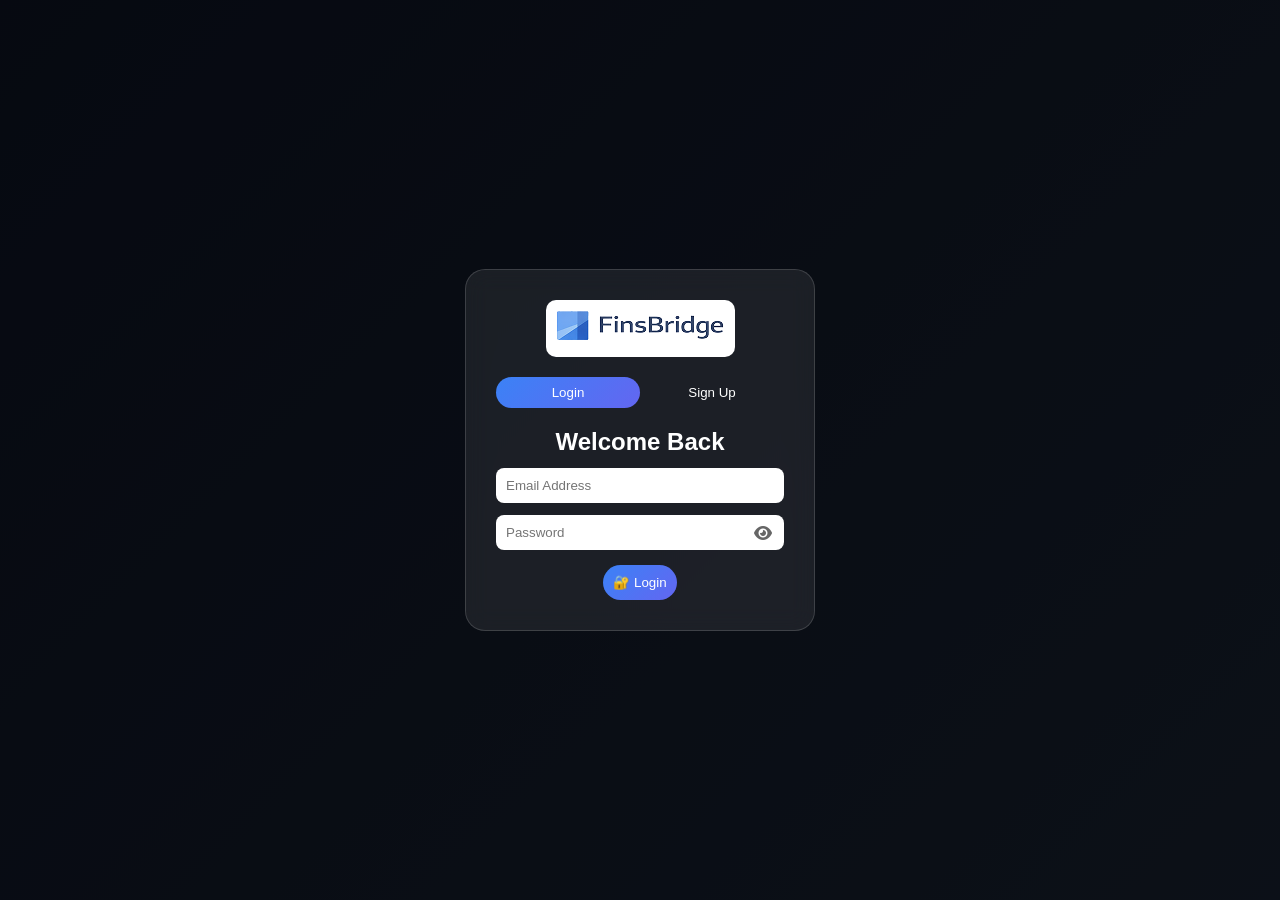
<file: auth.html>
<!DOCTYPE html>
<html lang="en">

<head>
    <meta charset="UTF-8">
    <meta name="viewport" content="width=device-width, initial-scale=1.0">
    <title>Login</title>
    <link rel="shortcut icon" href="images/logo.png" type="image/x-icon">
    <link rel="stylesheet" href="style.css">
    <link rel="stylesheet" href="auth.css">
    <link rel="stylesheet" href="https://cdnjs.cloudflare.com/ajax/libs/font-awesome/6.5.0/css/all.min.css">
    <script src="https://cdnjs.cloudflare.com/ajax/libs/jquery/3.7.1/jquery.min.js"></script>
    <style>
        .input-box {
            position: relative;
        }

        .toggle-password {
            position: absolute;
            right: 12px;
            top: 63%;
            transform: translateY(-50%);
            cursor: pointer;
            color: #666;
        }
    </style>
</head>

<body>
    <section class="auth">

        <div class="auth-box">
            <div class="logo"><a href="/"><img src="images/logo.png" alt=""></a></div>
            <!-- Toggle -->
            <div class="auth-toggle">
                <button class="toggle-btn active" data-form="login">Login</button>
                <button class="toggle-btn" data-form="signup">Sign Up</button>
            </div>

            <!-- Login Form -->
            <form id="loginForm" class="auth-form active">
                <h2>Welcome Back</h2>

                <input type="email" placeholder="Email Address" required>
                <div class="input-box" style="position: relative;">
                    <input type="password" placeholder="Password" required>
                    <i class="fa-solid fa-eye toggle-password"></i>
                </div>

                <button type="submit">🔐 Login</button>
                <p class="error-msg">❌ Invalid credentials</p>
                <div class="success-msg">✅ Login success!</div>
            </form>

            <!-- Signup Form -->
            <form id="signupForm" class="auth-form">
                <h2>Create Account</h2>

                <input type="text" placeholder="Full Name" required>
                <input type="email" placeholder="Email Address" required>
                <input type="tel" id="signupPhone" maxlength="10" placeholder="Phone Number" required>
                <div class="input-box" style="position: relative;">
                    <input type="password" placeholder="Password" required>
                    <i class="fa-solid fa-eye toggle-password"></i>
                </div>

                <button type="submit">🚀 Sign Up</button>
                <div class="success-msg signup-success">✅ Successfully submitted!</div>
            </form>

            <!-- Success -->

        </div>

    </section>
    <script src="script.js"></script>
    <script>
        document.getElementById("signupPhone").addEventListener("input", function () {
            this.value = this.value.replace(/[^0-9]/g, "");
        });

    </script>

</body>

</html>
</file>
<file: style.css>
*{
    margin: 0;
    padding: 0;
    box-sizing: border-box;
}
body {
    margin: 0;
    font-family: 'Segoe UI', sans-serif;
    background: linear-gradient(135deg, #0f172a, #1e293b);
}

/* HEADER */
.glass-header {
    position: fixed;
    top: 20px;
    width: 100%;
    display: flex;
    flex-direction: column;
    align-items: center;
    z-index: 1000;
}

/* GLASS NAV */
.nav-wrapper {
    display: flex;
    align-items: center;
    gap: 20px;
    padding: 12px 25px;
    border-radius: 50px;
    width: 85%;
    background: rgba(30, 41, 59, 0.411);
    backdrop-filter: blur(12px);
    border: 1px solid rgba(255, 255, 255, 0.15);
    box-shadow: 0 8px 30px rgba(0, 0, 0, 0.3);

    animation: fadeDown 0.6s ease;
}

/* LOGO */
.nav-logo a {
    background: #ffffff;
}

/* LINKS */
.nav-left,
.nav-right {
    display: flex;
    gap: 15px;
    flex: 0 1 33%;
    max-width: 33%;
    justify-content: space-around;
}

.nav-wrapper a {
    color: #ffffff;
    text-decoration: none;
    position: relative;
    display: flex;
    justify-content: center;
    align-items: center;
}

/* ICON ANIMATION */
.nav-wrapper a span {
    transition: transform 0.3s ease;
}

.nav-wrapper a:hover span {
    transform: scale(1.2) translateY(-2px);
}

/* TOOLTIP */
.nav-wrapper a small {
    position: absolute;
    bottom: -18px;
    font-size: 10px;
    /* opacity: 0; */
    transition: 0.3s;
}

.nav-wrapper a:hover small {
    opacity: 1;
}

/* CTA */
.nav-cta {
    display: flex;
    gap: 10px;
}

.login {
    padding: 6px 12px;
    border-radius: 20px;
    border: 1px solid rgba(255, 255, 255, 0.3);
}

.demo {
    padding: 6px 14px;
    border-radius: 20px;
    background: linear-gradient(135deg, #3b82f6, #6366f1);
    color: white;
    transition: 0.3s;
}

.demo:hover {
    transform: scale(1.08);
}

/* HAMBURGER */
.hamburger {
    display: none;
    font-size: 22px;
    color: white;
    cursor: pointer;
}

/* MOBILE MENU */
.mobile-menu {
    width: 90%;
    margin-top: 10px;
    border-radius: 20px;
    overflow: hidden;
    display: none;
    background: rgba(255, 255, 255, 0.08);
    backdrop-filter: blur(12px);

    max-height: 0;
    transition: all 0.4s ease;
}

.mobile-menu a {
    display: block;
    padding: 12px;
    color: white;
    text-decoration: none;
    border-bottom: 1px solid rgba(255, 255, 255, 0.1);
}

/* MOBILE CTA */
.mobile-cta {
    padding: 10px;
    display: flex;
    gap: 10px;
}

/* ACTIVE MENU */
.mobile-menu.active {
    max-height: 400px;
    animation: slideDown 0.4s ease;
}

/* ANIMATIONS */
@keyframes fadeDown {
    from {
        opacity: 0;
        transform: translateY(-20px);
    }

    to {
        opacity: 1;
        transform: translateY(0);
    }
}

@keyframes slideDown {
    from {
        opacity: 0;
        transform: translateY(-10px);
    }

    to {
        opacity: 1;
        transform: translateY(0);
    }
}

/* RESPONSIVE */
@media (max-width: 900px) {
    .desktop {
        display: none;
    }

    .hamburger {
        display: block;
    }

    .nav-wrapper {
        justify-content: space-between;
        width: 90%;
    }

    .mobile-menu {
        display: block;
    }
}

.nav-wrapper i {
    font-size: 16px;
    transition: all 0.3s ease;
}

/* Hover = liquid feel */
.nav-wrapper a:hover i {
    transform: scale(1.2) rotate(5deg);
    color: #60a5fa;
}

/* CTA icons */
.nav-cta i {
    font-size: 14px;
}

.hero-glass {
    display: flex;
    justify-content: center;
    align-items: center;
    padding: 120px 20px 80px;
    background: url('./images/banner.jpg') no-repeat center center/cover;
    /* min-height: 100vh; */
    text-align: center;
    z-index: 111;
    position: relative;
}

.hero-glass::after {
    position: absolute;
    content: "";
    background: linear-gradient(135deg, rgba(15, 23, 42, 0.596), rgba(30, 41, 59, 0.587));
    top: 0;
    left: 0;
    right: 0;
    height: 100%;
    text-align: center;
    z-index: -1;
}

.hero-glass::before {
    content: "";
    position: absolute;
    width: 300px;
    height: 300px;
    background: radial-gradient(circle, rgba(59, 130, 246, 0.3), transparent);
    filter: blur(80px);
    z-index: -1;
}

/* Glass Box */
.glass-box {
    max-width: 750px;
    width: 100%;
    padding: 50px 40px;
    border-radius: 20px;
    position: relative;
    background: rgba(255, 255, 255, 0.08);
    backdrop-filter: blur(15px);
    border: 1px solid rgba(255, 255, 255, 0.15);

    animation: fadeUp 0.8s ease;
}

/* Heading */
.glass-box h1 {
    font-size: 42px;
    line-height: 1.2;
    margin-bottom: 15px;
    color: #ffffff;
}

/* Paragraph */
.glass-box p {
    font-size: 16px;
    opacity: 0.8;
    line-height: 1.6;
    color: #dadada;
}

/* CTA */
.hero-cta {
    margin-top: 25px;
    display: flex;
    justify-content: center;
    gap: 12px;
    flex-wrap: wrap;
}

.hero-cta .btn {
    padding: 12px 20px;
    border-radius: 25px;
    text-decoration: none;
    font-size: 14px;
    transition: 0.3s;
}

.hero-cta .btn.primary {
    background: linear-gradient(135deg, #3b82f6, #6366f1);
    color: #fff;
}

.hero-cta .btn.secondary {
    border: 1px solid #fff;
    color: #fff;
}

/* Hover */
.hero-cta .btn:hover {
    transform: translateY(-2px) scale(1.05);
}

/* Animation */
@keyframes fadeUp {
    from {
        opacity: 0;
        transform: translateY(25px);
    }

    to {
        opacity: 1;
        transform: translateY(0);
    }
}

/* Tablet */
@media (max-width: 992px) {
    .glass-box {
        padding: 40px 25px;
    }

    .glass-box h1 {
        font-size: 34px;
    }
}

/* Mobile */
@media (max-width: 600px) {
    .hero-glass {
        padding: 100px 15px 60px;
    }

    .glass-box {
        padding: 30px 20px;
        border-radius: 16px;
        margin-top: 20px;
    }

    .glass-box h1 {
        font-size: 26px;
    }

    .glass-box p {
        font-size: 14px;
    }

    .hero-cta .btn {
        /* width: 100%; */
        text-align: center;
    }
}

.about {
    padding: 50px 20px;
    color: white;
}

/* Container */
.about-container {
    max-width: 1100px;
    margin: auto;
}

/* Header */
.about-header {
    text-align: center;
    margin-bottom: 50px;
}

.about-header h2 {
    font-size: 32px;
    margin-bottom: 10px;
}

.about-header p {
    opacity: 0.7;
}

/* Content Layout */
.about-content {
    display: flex;
    gap: 40px;
    align-items: center;
}

/* Left Text */
.about-text {
    flex: 1;
    opacity: 0.85;
    line-height: 1.6;
}

/* Cards */
.about-cards {
    flex: 1;
    display: grid;
    grid-template-columns: 1fr;
    gap: 20px;
}

/* Glass Card */
.card {
    padding: 20px;
    border-radius: 16px;

    background: rgba(255, 255, 255, 0.08);
    backdrop-filter: blur(12px);

    border: 1px solid rgba(255, 255, 255, 0.15);
    transition: 0.3s;
}

/* Icon */
.card span {
    font-size: 24px;
}

/* Hover Effect */
.card:hover {
    transform: translateY(-5px) scale(1.02);
}

/* Animation */
.card {
    animation: fadeUp 0.6s ease;
}

@keyframes fadeUp {
    from {
        opacity: 0;
        transform: translateY(20px);
    }

    to {
        opacity: 1;
        transform: translateY(0);
    }
}

@media (max-width: 900px) {
    .about-content {
        flex-direction: column;
    }
}

.features {
    padding: 50px 20px;
    color: white;
    background: linear-gradient(135deg, #1e293b, #6055ffa4);
    text-align: center;
}

/* Heading */
.features-header h2 {
    font-size: 32px;
    margin-bottom: 10px;
}

.features-header p {
    opacity: 0.7;
    margin-bottom: 50px;
}

/* Grid */
.features-grid {
    max-width: 1100px;
    margin: auto;
    display: grid;
    grid-template-columns: repeat(3, 1fr);
    gap: 25px;
}

/* Card */
.feature-card {
    padding: 25px;
    border-radius: 18px;

    background: rgba(255, 255, 255, 0.08);
    backdrop-filter: blur(12px);

    border: 1px solid rgba(255, 255, 255, 0.15);
    transition: 0.3s;
    text-align: left;
}

/* Icon */
.feature-card i {
    font-size: 22px;
    margin-bottom: 12px;
    color: #60a5fa;
}

/* Title */
.feature-card h3 {
    margin-bottom: 8px;
}

/* Text */
.feature-card p {
    opacity: 0.8;
    font-size: 14px;
    line-height: 1.5;
}

/* Hover Effect */
.feature-card:hover {
    transform: translateY(-8px) scale(1.02);
    border-color: rgba(96, 165, 250, 0.5);
}

/* Subtle animation */
.feature-card {
    animation: fadeUp 0.6s ease;
}

/* Tablet */
@media (max-width: 992px) {
    .features-grid {
        grid-template-columns: repeat(2, 1fr);
    }
}

/* Mobile */
@media (max-width: 600px) {
    .features-grid {
        grid-template-columns: 1fr;
    }

    .feature-card {
        text-align: center;
    }
}

.tech {
    padding: 50px 20px;
    text-align: center;
    color: white;
}

/* Heading */
.tech-header h2 {
    font-size: 30px;
    margin-bottom: 10px;
}

.tech-header p {
    opacity: 0.7;
    margin-bottom: 50px;
}

/* Grid */
.tech-grid {
    max-width: 900px;
    margin: auto;
    display: grid;
    grid-template-columns: repeat(3, 1fr);
    gap: 25px;
}

/* Card */
.tech-card {
    padding: 30px 20px;
    border-radius: 18px;

    background: rgba(255, 255, 255, 0.08);
    backdrop-filter: blur(12px);

    border: 1px solid rgba(255, 255, 255, 0.15);
    transition: 0.3s;
}

/* Icon */
.tech-card i {
    font-size: 28px;
    margin-bottom: 12px;
    color: #60a5fa;
}

/* Title */
.tech-card h3 {
    margin-bottom: 8px;
}

/* Text */
.tech-card p {
    opacity: 0.8;
    font-size: 14px;
}

/* Hover */
.tech-card:hover {
    transform: translateY(-8px);
    box-shadow: 0 10px 30px rgba(59, 130, 246, 0.2);
}

/* Animation */
.tech-card {
    animation: fadeUp 0.6s ease;
}

.benefits {
    padding: 50px 20px;
    text-align: center;

    color: white;
}

/* Header */
.benefits-header h2 {
    font-size: 30px;
    margin-bottom: 10px;
}

.benefits-header p {
    opacity: 0.7;
    margin-bottom: 50px;
}

/* Grid */
.benefits-grid {
    max-width: 1000px;
    margin: auto;
    display: grid;
    grid-template-columns: repeat(4, 1fr);
    gap: 20px;
}

/* Card */
.benefit-card {
    padding: 25px 20px;
    border-radius: 18px;

    background: rgba(255, 255, 255, 0.08);
    backdrop-filter: blur(12px);

    border: 1px solid rgba(255, 255, 255, 0.15);
    transition: 0.3s;
}

/* Icon */
.benefit-card i {
    font-size: 22px;
    margin-bottom: 10px;
    color: #60a5fa;
}

/* Title */
.benefit-card h3 {
    margin-bottom: 6px;
}

/* Text */
.benefit-card p {
    font-size: 13px;
    opacity: 0.8;
}

/* Hover */
.benefit-card:hover {
    transform: translateY(-8px);
    box-shadow: 0 10px 30px rgba(59, 130, 246, 0.2);
}

.dashboard {
    padding: 50px 20px;
    text-align: center;
    color: white;
    background: linear-gradient(135deg, #1e293b, #6055ffa4);
}

/* Header */
.dashboard-header h2 {
    font-size: 32px;
    margin-bottom: 10px;
}

.dashboard-header p {
    opacity: 0.7;
    margin-bottom: 40px;
}

/* Tabs */
.dashboard-tabs {
    display: flex;
    justify-content: center;
    flex-wrap: wrap;
    gap: 10px;
    margin-bottom: 30px;
}

.tab {
    padding: 10px 18px;
    border-radius: 20px;
    border: 1px solid rgba(255, 255, 255, 0.2);
    background: transparent;
    color: white;
    cursor: pointer;
    transition: 0.3s;
}

.tab.active,
.tab:hover {
    background: linear-gradient(135deg, #3b82f6, #6366f1);
}

/* Content */
.tab-content {
    display: none;
    animation: fadeUp 0.5s ease;
}

.tab-content.active {
    display: block;
}

/* Preview Box */
.preview-box {
    margin-top: 20px;
    height: 220px;
    border-radius: 16px;
    width: 50%;
    background: rgba(255, 255, 255, 0.08);
    backdrop-filter: blur(12px);
    margin: 0 auto;
    display: flex;
    align-items: center;
    justify-content: center;
    font-size: 14px;
    opacity: 0.8;
}

/* Animation */
@keyframes fadeUp {
    from {
        opacity: 0;
        transform: translateY(15px);
    }

    to {
        opacity: 1;
        transform: translateY(0);
    }
}

.dashboard-ui {
    padding: 15px;
    text-align: left;
    display: flex;
    flex-direction: column;
    gap: 12px;
}

/* Header */
.ui-header {
    display: flex;
    justify-content: space-between;
    font-size: 12px;
    opacity: 0.8;
}

/* KPI Cards */
.ui-kpis {
    display: flex;
    gap: 10px;
}

.kpi {
    flex: 1;
    padding: 10px;
    border-radius: 10px;
    background: rgba(255, 255, 255, 0.06);
    text-align: center;
}

.kpi p {
    font-size: 11px;
    opacity: 0.7;
}

.kpi h4 {
    margin: 5px 0 0;
}

/* Chart */
.ui-chart {
    height: 80px;
    border-radius: 10px;
    background: rgba(255, 255, 255, 0.05);
    display: flex;
    align-items: center;
    justify-content: center;
    font-size: 12px;
    opacity: 0.7;
}

/* Table */
.ui-table {
    font-size: 12px;
}

.ui-table .row {
    display: flex;
    justify-content: space-between;
    padding: 5px 0;
    border-bottom: 1px solid rgba(255, 255, 255, 0.1);
}

/* Bars for segmentation */
.ui-chart {
    display: flex;
    align-items: flex-end;
    gap: 6px;
    height: 80px;
}

.bar {
    flex: 1;
    border-radius: 6px;
    background: linear-gradient(135deg, #3b82f6, #6366f1);
}

.bar.high {
    height: 70%;
}

.bar.medium {
    height: 50%;
    opacity: 0.8;
}

.bar.low {
    height: 30%;
    opacity: 0.6;
}

/* Active row */
.ui-table .row.active {
    color: #60a5fa;
}

/* Buttons */
.ui-table button {
    background: rgba(255, 255, 255, 0.1);
    border: none;
    color: white;
    padding: 4px 8px;
    border-radius: 6px;
    cursor: pointer;
}

.ui-table button:hover {
    background: rgba(59, 130, 246, 0.5);
}

/* Export Button */
.export-btn {
    margin-top: 10px;
    padding: 8px;
    text-align: center;
    border-radius: 10px;
    background: linear-gradient(135deg, #3b82f6, #6366f1);
    font-size: 12px;
    cursor: pointer;
    transition: 0.3s;
}

.export-btn:hover {
    transform: scale(1.05);
}

.footer {
    padding: 60px 20px 20px;
    color: white;
    margin-top: 80px;
}

/* Container */
.footer-container {
    max-width: 1100px;
    margin: auto;
    display: grid;
    grid-template-columns: repeat(4, 1fr);
    gap: 30px;

    padding: 30px;
    border-radius: 20px;

    background: rgba(255, 255, 255, 0.08);
    backdrop-filter: blur(12px);

    border: 1px solid rgba(255, 255, 255, 0.15);
}

/* Brand */
.footer-brand h3 {
    margin-bottom: 10px;
}

.footer-brand p {
    opacity: 0.7;
    font-size: 14px;
}

/* Headings */
.footer h4 {
    margin-bottom: 12px;
    font-size: 16px;
}

/* Links */
.footer a {
    display: block;
    color: white;
    text-decoration: none;
    margin-bottom: 8px;
    opacity: 0.8;
    transition: 0.3s;
}

.footer a:hover {
    opacity: 1;
    color: #60a5fa;
}

/* Social icons */
.footer-social i {
    margin-right: 6px;
}

/* Bottom */
.footer-bottom {
    text-align: center;
    margin-top: 25px;
    font-size: 13px;
    opacity: 0.6;
}

/* Tablet */
@media (max-width: 992px) {
    .footer-container {
        grid-template-columns: repeat(2, 1fr);
    }
}

/* Mobile */
@media (max-width: 600px) {
    .footer-container {
        grid-template-columns: 1fr;
        text-align: center;
    }

    .footer a {
        display: inline-block;
        margin: 5px;
    }
}

/* Popup wrapper */
.demo-popup {
    position: fixed;
    top: -140%;
    left: 0;
    width: 100%;
    height: 100%;
    display: flex;
    justify-content: center;
    align-items: flex-start;
    padding-top: 80px;
    background: rgba(0, 0, 0, 0.5);
    backdrop-filter: blur(6px);
    transition: 0.5s ease;
    z-index: 9999;
}

/* Active (slide down) */
.demo-popup.active {
    top: 0;
}

/* Box */
.demo-box {
    display: flex;
    max-width: 800px;
    width: 90%;
    border-radius: 20px;
    overflow: hidden;

    background: rgba(255, 255, 255, 0.08);
    backdrop-filter: blur(12px);
}

/* Image */
.demo-image {
    width: 45%;
}

.demo-image img {
    width: 100%;
    height: 100%;
    object-fit: cover;
}

/* Content */
.demo-content {
    width: 55%;
    padding: 30px;
    position: relative;
    color: white;
}

/* Close */
.close-btn {
    position: absolute;
    top: 10px;
    right: 15px;
    cursor: pointer;
    font-size: 20px;
}

/* Form */
.demo-content form {
    display: flex;
    flex-direction: column;
    gap: 12px;
    margin-top: 15px;
}

.demo-content input {
    padding: 10px;
    border-radius: 8px;
    border: none;
    outline: none;
}

/* Button */
.demo-content button {
    padding: 10px;
    border-radius: 20px;
    border: none;
    background: linear-gradient(135deg, #3b82f6, #6366f1);
    color: white;
    cursor: pointer;
    transition: 0.3s;
}

.demo-content button:hover {
    transform: scale(1.05);
}

/* Success */
.success-msg {
    display: none;
    margin-top: 15px;
    color: #4ade80;
}


@media (max-width: 768px) {
    .demo-box {
        flex-direction: column;
    }

    .demo-image {
        width: 100%;
        height: 150px;
    }

    .demo-content {
        width: 100%;
    }
}

.contact {
    padding: 100px 20px;
    color: white;
    text-align: center;
    padding-bottom: 0;
}

/* Header */
.contact-header h1 {
    font-size: 36px;
    margin-bottom: 10px;
}

.contact-header p {
    opacity: 0.7;
    margin-bottom: 50px;
}

/* Layout */
.contact-container {
    max-width: 1100px;
    margin: auto;
    display: flex;
    gap: 40px;
    align-items: stretch;
}

/* Form */
.contact-form {
    flex: 1;
    padding: 30px;
    border-radius: 20px;

    background: rgba(255, 255, 255, 0.08);
    backdrop-filter: blur(12px);

    border: 1px solid rgba(255, 255, 255, 0.15);
    text-align: left;
}

/* Inputs */
.contact-form input,
.contact-form textarea {
    width: 100%;
    padding: 10px;
    margin-top: 12px;
    border-radius: 8px;
    border: none;
    outline: none;
}

/* Button */
.contact-form button {
    margin-top: 15px;
    padding: 12px;
    border-radius: 25px;
    border: none;
    background: linear-gradient(135deg, #3b82f6, #6366f1);
    color: white;
    cursor: pointer;
}

/* Success */
.success-msg {
    display: none;
    margin-top: 10px;
    color: #4ade80;
}

/* Info */
.contact-info {
    flex: 1;
    display: flex;
    flex-direction: column;
    gap: 20px;
}

/* Info Cards */
.info-card {
    padding: 20px;
    border-radius: 16px;

    background: rgba(255, 255, 255, 0.08);
    backdrop-filter: blur(12px);

    border: 1px solid rgba(255, 255, 255, 0.15);
    text-align: left;
}

.info-card i {
    font-size: 20px;
    margin-bottom: 8px;
    color: #60a5fa;
}
@media (max-width: 900px) {
  .contact-container {
    flex-direction: column;
  }
}

.error-msg {
  display: none;
  margin-top: 10px;
  color: #f87171;
  font-size: 13px;
}
</file>
<file: auth.css>
*{
    margin: 0;
    padding: 0;
    box-sizing: border-box;
}
.auth {
    height: 100vh;
    display: flex;
    justify-content: center;
    align-items: center;
    color: white;
    background: url("https://images.unsplash.com/photo-1554224155-6726b3ff858f?q=80&w=800&auto=format&fit=crop") no-repeat center center/cover;
    position: relative;
}

.auth::before {
    content: "";
    position: absolute;
    inset: 0;
    background: rgba(0, 0, 0, 0.6);
    /* dark overlay */
    z-index: 0;
}
.auth .logo{
    background: #ffffff;
    display: inline-block;
    margin-bottom: 20px;
    border-radius: 10px;
}
/* Box */
.auth-box {
    width: 350px;
    padding: 30px;
    border-radius: 20px;
    background: rgba(255, 255, 255, 0.08);
    backdrop-filter: blur(12px);
    border: 1px solid rgba(255, 255, 255, 0.15);
    text-align: center;
}

/* Toggle */
.auth-toggle {
    display: flex;
    margin-bottom: 20px;
}

.toggle-btn {
    flex: 1;
    padding: 8px;
    border: none;
    cursor: pointer;
    background: transparent;
    color: white;
    border-radius: 20px;
}

.toggle-btn.active {
    background: linear-gradient(135deg, #3b82f6, #6366f1);
}

/* Forms */
.auth-form {
    display: none;
}

.auth-form.active {
    display: block;
}

/* Inputs */
.auth-form input {
    width: 100%;
    padding: 10px;
    margin-top: 12px;
    border-radius: 8px;
    border: none;
    outline: none;
}

/* Button */
.auth-form button {
    margin-top: 15px;
    padding: 10px;
    border-radius: 20px;
    border: none;
    background: linear-gradient(135deg, #3b82f6, #6366f1);
    color: white;
    cursor: pointer;
}

/* Success */
.success-msg {
    display: none;
    margin-top: 15px;
    color: #4ade80;
}

@keyframes shake {

    0%,
    100% {
        transform: translateX(0);
    }

    25% {
        transform: translateX(-5px);
    }

    75% {
        transform: translateX(5px);
    }
}

.auth-box.shake {
    animation: shake 0.3s;
}
</file>
